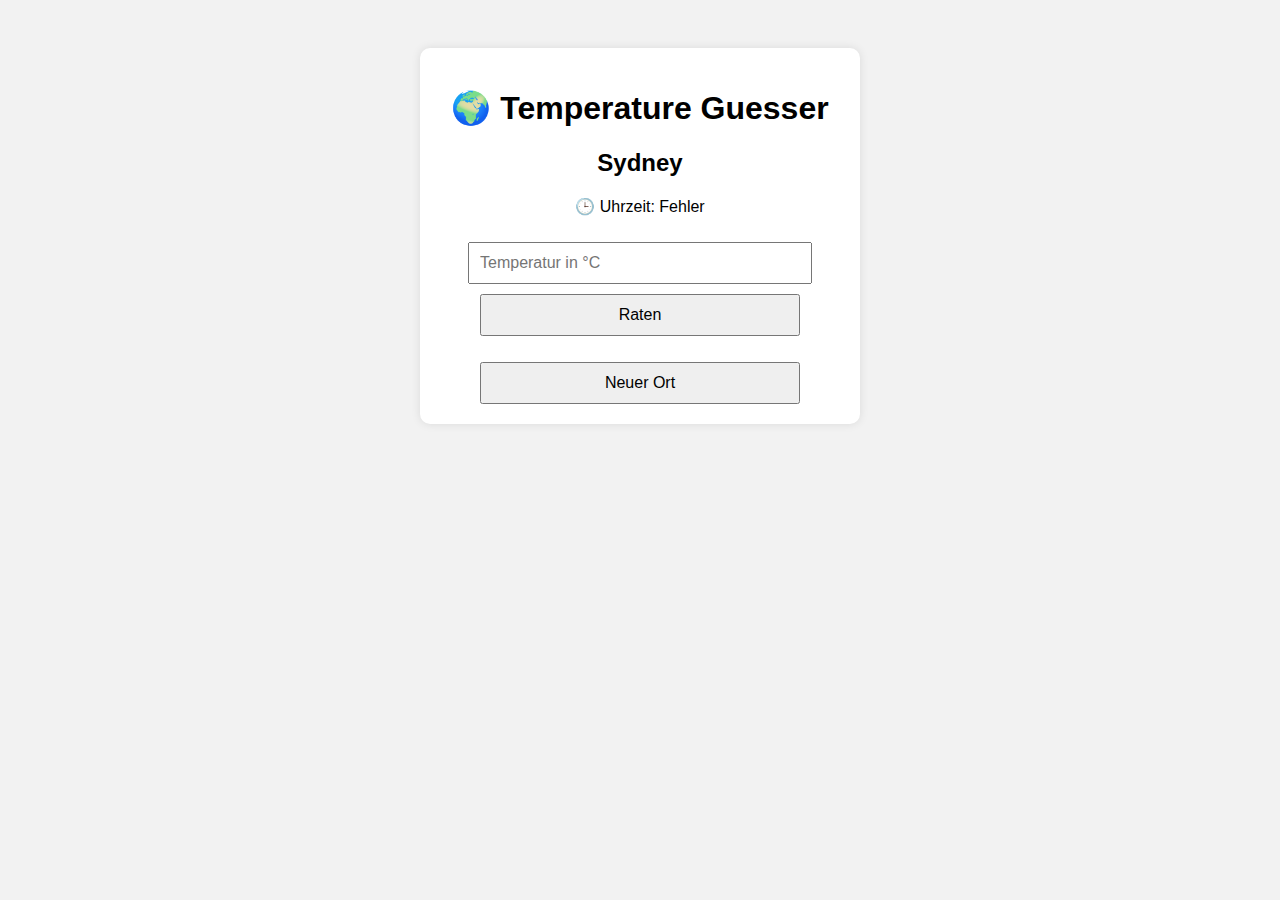
<file: index.html>
<!DOCTYPE html>
<html lang="de">
<head>
  <meta charset="UTF-8">
  <title>Temperature Guesser</title>
  <style>
    body {
      font-family: Arial, sans-serif;
      text-align: center;
      background: #f2f2f2;
      padding: 40px;
    }
    .box {
      background: white;
      padding: 20px;
      border-radius: 10px;
      max-width: 400px;
      margin: auto;
      box-shadow: 0 0 10px rgba(0,0,0,0.1);
    }
    input, button {
      padding: 10px;
      margin-top: 10px;
      width: 80%;
      font-size: 16px;
    }
    button {
      cursor: pointer;
    }
  </style>
</head>
<body>

  <div class="box">
    <h1>🌍 Temperature Guesser</h1>
    <h2 id="city">Lade Ort…</h2>
    <p id="localTime">🕒 Uhrzeit: --:--</p>

    <input type="number" id="guess" placeholder="Temperatur in °C">
    <br>
    <button onclick="checkGuess()">Raten</button>

    <p id="result"></p>
    <button onclick="location.reload()">Neuer Ort</button>
  </div>

  <script>
    let realTemp = 0;

    const cities = [
      { name: "Berlin", lat: 52.52, lon: 13.41 },
      { name: "Madrid", lat: 40.42, lon: -3.70 },
      { name: "Oslo", lat: 59.91, lon: 10.75 },
      { name: "Kairo", lat: 30.04, lon: 31.24 },
      { name: "Tokio", lat: 35.68, lon: 139.69 },
      { name: "New York", lat: 40.71, lon: -74.01 },
      { name: "Sydney", lat: -33.87, lon: 151.21 },
      { name: "Rio de Janeiro", lat: -22.91, lon: -43.17 },
      { name: "Mumbai", lat: 19.08, lon: 72.88 },
      { name: "Singapur", lat: 1.35, lon: 103.82 }
    ];

    const city = cities[Math.floor(Math.random() * cities.length)];
    document.getElementById("city").innerText = city.name;

    fetch(
      `https://api.open-meteo.com/v1/forecast` +
      `?latitude=${city.lat}` +
      `&longitude=${city.lon}` +
      `&current_weather=true` +
      `&timezone=auto`
    )
      .then(res => res.json())
      .then(data => {
        realTemp = data.current_weather.temperature;

        // ⚠️ DIESE ZEIT IST SCHON LOKAL
        const timeString = data.current_weather.time;

        // Nur anzeigen, nicht umrechnen
        const [date, time] = timeString.split("T");
        const [hour, minute] = time.split(":");

        document.getElementById("localTime").innerText =
          `🕒 Uhrzeit: ${hour}:${minute}`;
      })
      .catch(() => {
        document.getElementById("localTime").innerText =
          "🕒 Uhrzeit: Fehler";
      });

    function checkGuess() {
      const guess = Number(document.getElementById("guess").value);
      const diff = Math.abs(guess - realTemp);

      document.getElementById("result").innerText =
        `🌡️ Echte Temperatur: ${realTemp} °C
❄️ Abweichung: ${diff.toFixed(1)} °C`;
    }
  </script>

</body>
</html>
</file>
